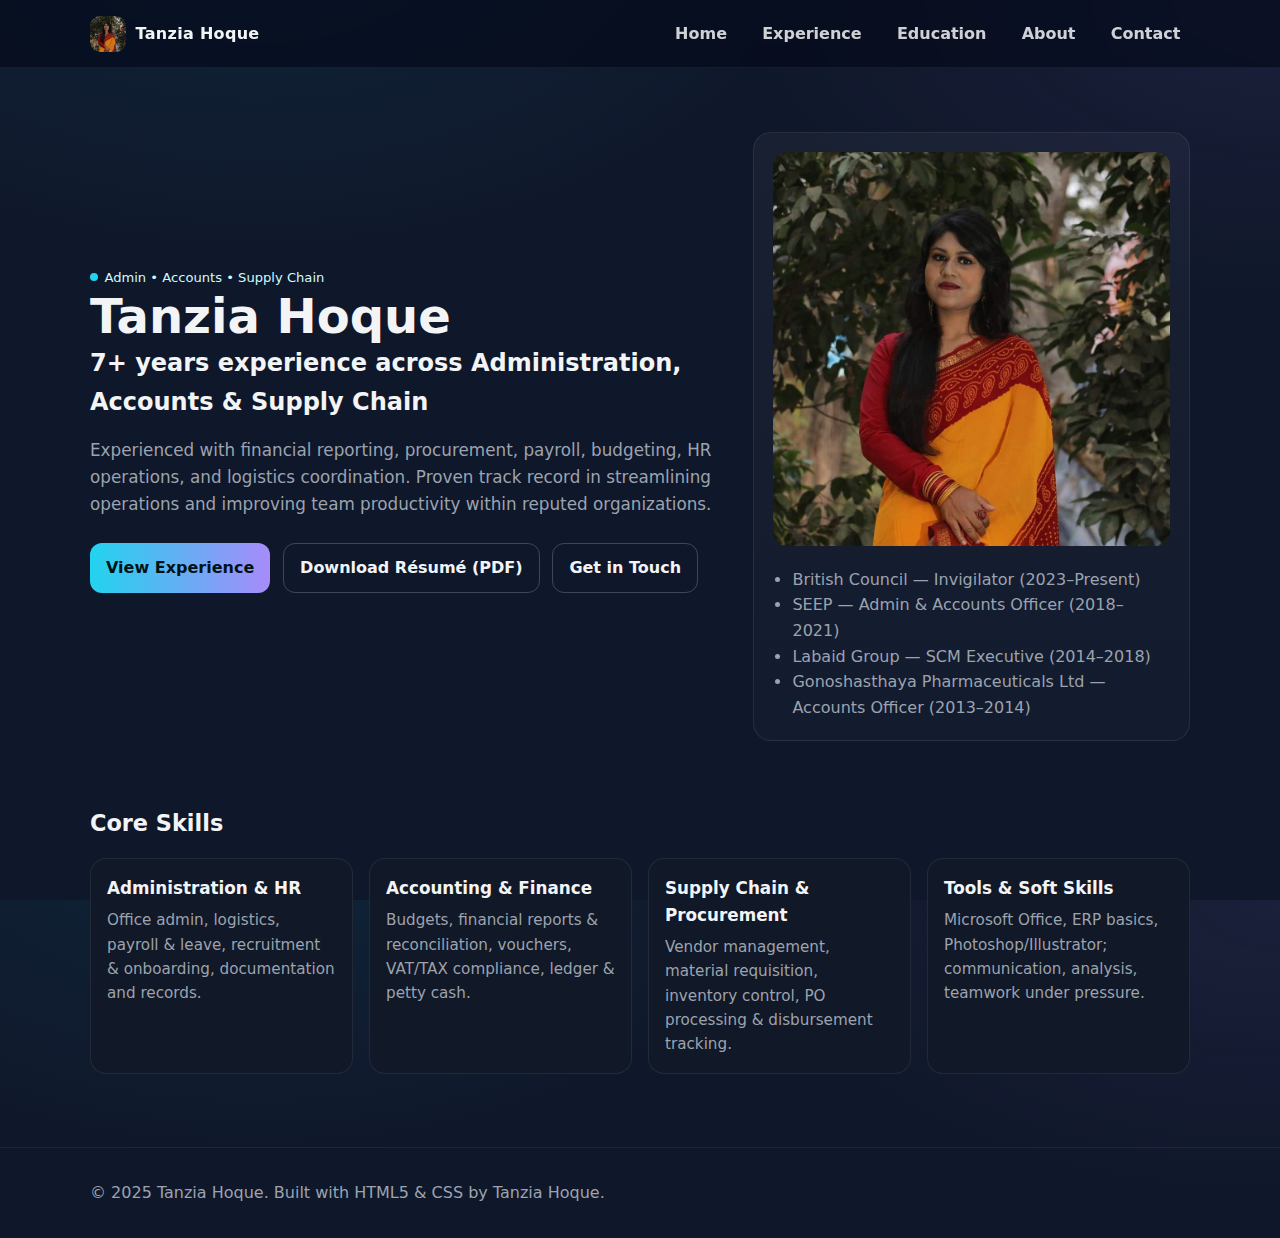
<file: index.html>
<!doctype html>
<html lang="en">
<head>
  <meta charset="utf-8"/>
  <meta name="viewport" content="width=device-width, initial-scale=1"/>
  <title>Tanzia Hoque — Portfolio</title>
  <meta name="description" content="Portfolio of Tanzia Hoque — Administration, Accounts & Supply Chain Management."/>
  <link rel="preconnect" href="https://fonts.googleapis.com">
  <link rel="preconnect" href="https://fonts.gstatic.com" crossorigin>
  <link href="https://fonts.googleapis.com/css2?family=Inter:wght@400;600;700;800&display=swap" rel="stylesheet">
  <link rel="stylesheet" href="styles.css"/>
</head>
<body>
<nav>
  <div class="container nav-inner">
    <div class="brand">
      <img src="assets/images/tanzia.jpg" alt="Tanzia Hoque Logo"/>
      <a href="index.html" aria-label="Home">Tanzia&nbsp;Hoque</a>
    </div>
    <div class="menu">
      <a href="index.html">Home</a>
      <a href="experience.html">Experience</a>
      <a href="education.html">Education</a>
      <a href="about.html">About</a>
      <a href="contact.html">Contact</a>
    </div>
  </div>
</nav>
<div class="container">

<section class="hero">
  <div>
    <span class="badge"><span class="dot"></span> Admin • Accounts • Supply Chain</span>
    <h1>Tanzia Hoque</h1>
	<h2>7+ years experience across Administration, Accounts & Supply Chain</h2>
    <p class="lead">Experienced with financial reporting, procurement, payroll, budgeting, HR operations, and logistics coordination. Proven track record in streamlining operations and improving team productivity within reputed organizations.</p>
    <div class="actions">
      <a class="btn" href="experience.html">View Experience</a>
      <a class="btn outline" href="assets/Tanzia_Hoque_Resume.pdf" download>Download Résumé (PDF)</a>
      <a class="btn outline" href="contact.html">Get in Touch</a>
    </div>
  </div>
  <div class="card">
    <img src="assets/images/tanzia.jpg" alt="Profile" style="width:100%; border-radius:14px;"/>
    <ul style="margin-top:.8rem; color:var(--muted); list-style: disc; padding-left: 1.2rem;">
      <li>British Council — Invigilator (2023–Present)</li>
      <li>SEEP — Admin & Accounts Officer (2018–2021)</li>
      <li>Labaid Group — SCM Executive (2014–2018)</li>
      <li>Gonoshasthaya Pharmaceuticals Ltd — Accounts Officer (2013–2014)</li>
    </ul>
  </div>
</section>

<section>
  <h2 class="section-title">Core Skills</h2>
  <div class="grid cards">
    <div class="card"><h3>Administration & HR</h3><p>Office admin, logistics, payroll & leave, recruitment & onboarding, documentation and records.</p></div>
    <div class="card"><h3>Accounting & Finance</h3><p>Budgets, financial reports & reconciliation, vouchers, VAT/TAX compliance, ledger & petty cash.</p></div>
    <div class="card"><h3>Supply Chain & Procurement</h3><p>Vendor management, material requisition, inventory control, PO processing & disbursement tracking.</p></div>
    <div class="card"><h3>Tools & Soft Skills</h3><p>Microsoft Office, ERP basics, Photoshop/Illustrator; communication, analysis, teamwork under pressure.</p></div>
  </div>
</section>

</div>
<footer>
  <div class="container">
    <p>© 2025 Tanzia Hoque. Built with HTML5 & CSS by Tanzia Hoque.</p>
  </div>
</footer>
</body>
</html>
</file>
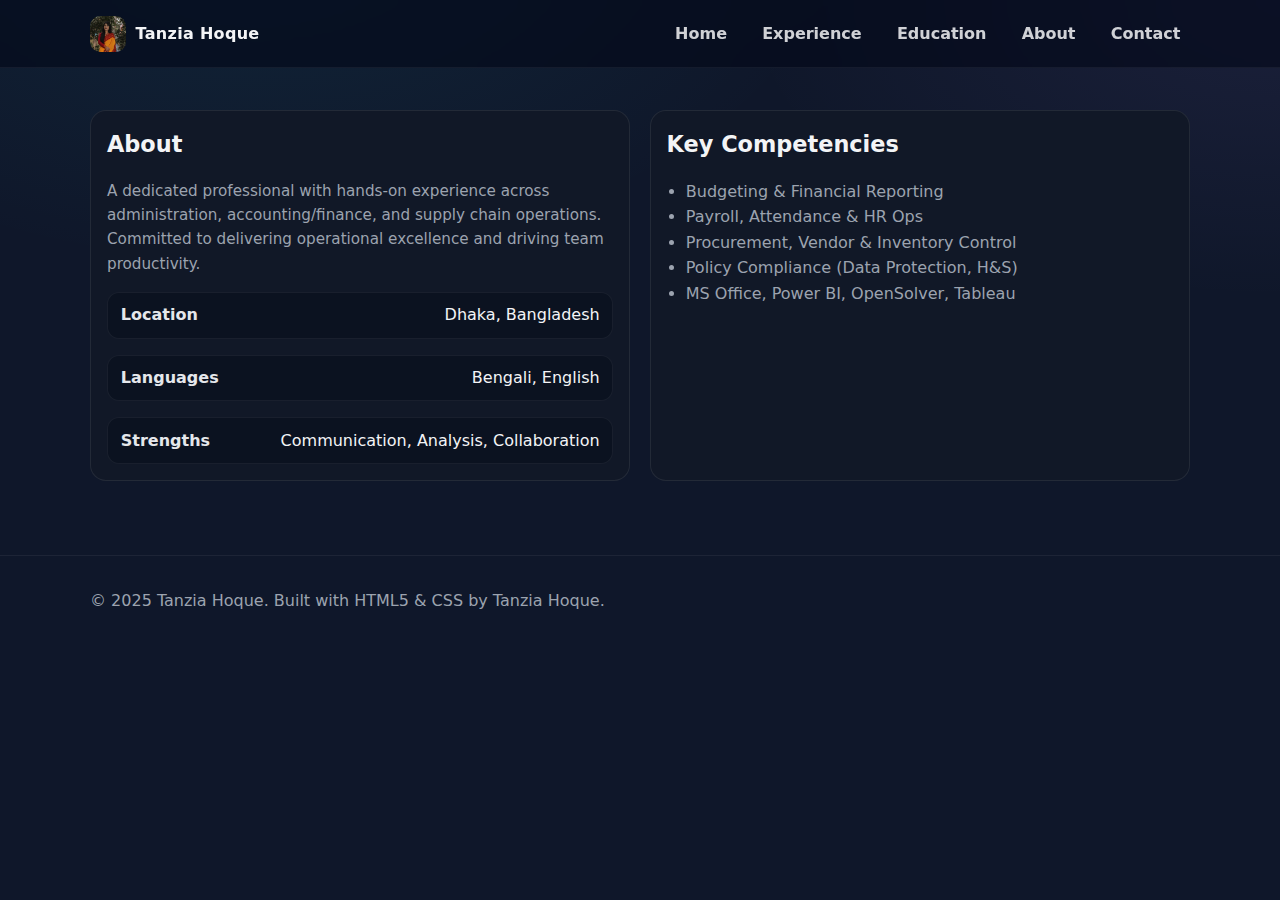
<file: about.html>
<!doctype html>
<html lang="en">
<head>
  <meta charset="utf-8"/>
  <meta name="viewport" content="width=device-width, initial-scale=1"/>
  <title>About — Tanzia Hoque</title>
  <meta name="description" content="Portfolio of Tanzia Hoque — Administration, Accounts & Supply Chain Management."/>
  <link rel="preconnect" href="https://fonts.googleapis.com">
  <link rel="preconnect" href="https://fonts.gstatic.com" crossorigin>
  <link href="https://fonts.googleapis.com/css2?family=Inter:wght@400;600;700;800&display=swap" rel="stylesheet">
  <link rel="stylesheet" href="styles.css"/>
</head>
<body>
<nav>
  <div class="container nav-inner">
    <div class="brand">
      <img src="assets/images/tanzia.jpg" alt="Tanzia Hoque Logo"/>
      <a href="index.html" aria-label="Home">Tanzia&nbsp;Hoque</a>
    </div>
    <div class="menu">
      <a href="index.html">Home</a>
      <a href="experience.html">Experience</a>
      <a href="education.html">Education</a>
      <a href="about.html">About</a>
      <a href="contact.html">Contact</a>
    </div>
  </div>
</nav>
<div class="container">

<section class="two-col">
  <div class="card">
    <h2 class="section-title">About</h2>
    <p class="lead">A dedicated professional with hands‑on experience across administration, accounting/finance, and supply chain operations. Committed to delivering operational excellence and driving team productivity.</p>
    <div style="margin-top:1rem" class="grid">
      <div class="kv"><strong>Location</strong><span>Dhaka, Bangladesh</span></div>
      <div class="kv"><strong>Languages</strong><span>Bengali, English</span></div>
      <div class="kv"><strong>Strengths</strong><span>Communication, Analysis, Collaboration</span></div>
    </div>
  </div>
  <div class="card">
    <h2 class="section-title">Key Competencies</h2>
    <ul style="list-style: disc; padding-left: 1.2rem; color: var(--muted)">
      <li>Budgeting & Financial Reporting</li>
      <li>Payroll, Attendance & HR Ops</li>
      <li>Procurement, Vendor & Inventory Control</li>
      <li>Policy Compliance (Data Protection, H&S)</li>
      <li>MS Office, Power BI, OpenSolver, Tableau</li>
    </ul>
  </div>
</section>

</div>
<footer>
  <div class="container">
    <p>© 2025 Tanzia Hoque. Built with HTML5 & CSS by Tanzia Hoque.</p>
  </div>
</footer>
</body>
</html>
</file>
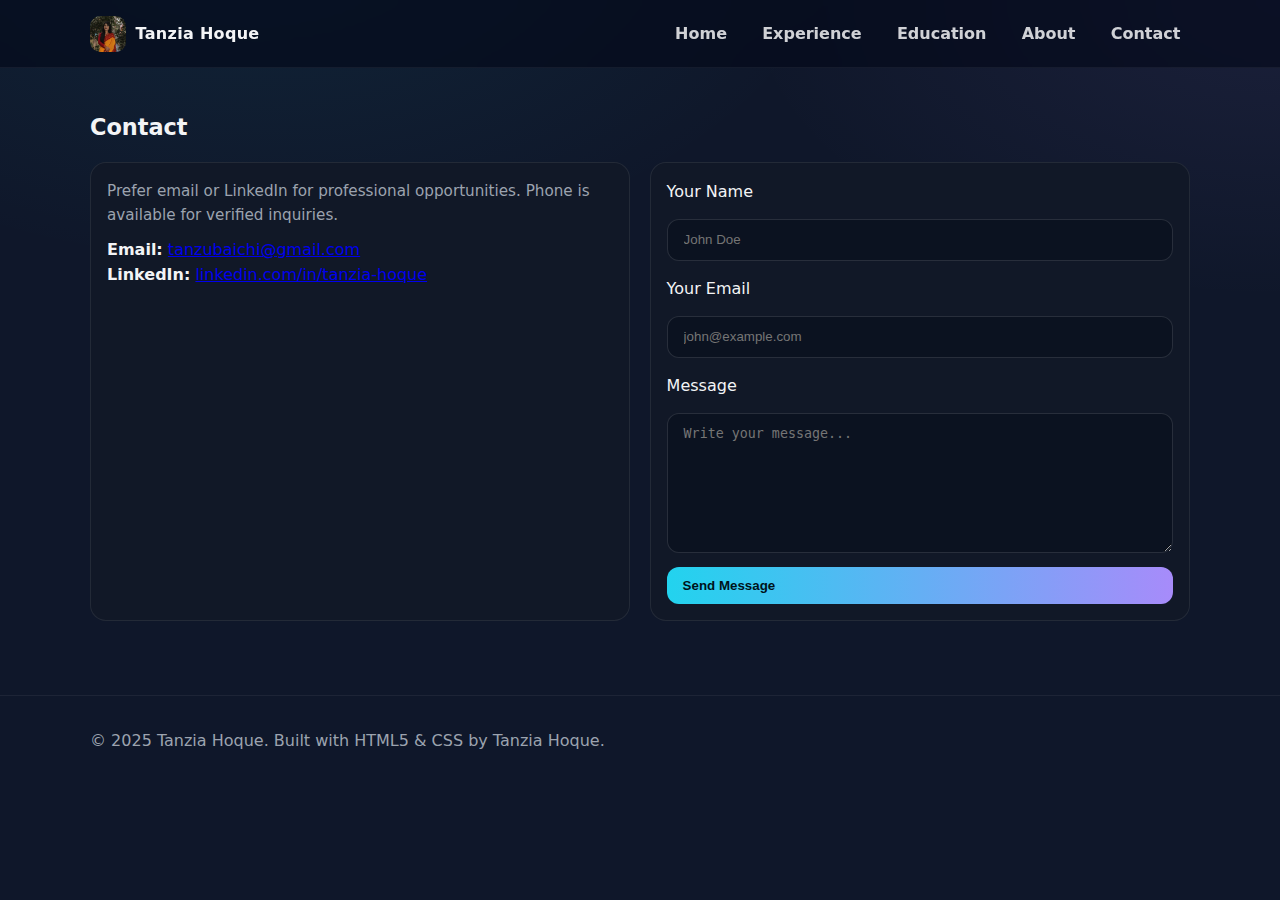
<file: contact.html>
<!doctype html>
<html lang="en">
<head>
  <meta charset="utf-8"/>
  <meta name="viewport" content="width=device-width, initial-scale=1"/>
  <title>Contact — Tanzia Hoque</title>
  <meta name="description" content="Portfolio of Tanzia Hoque — Administration, Accounts & Supply Chain Management."/>
  <link rel="preconnect" href="https://fonts.googleapis.com">
  <link rel="preconnect" href="https://fonts.gstatic.com" crossorigin>
  <link href="https://fonts.googleapis.com/css2?family=Inter:wght@400;600;700;800&display=swap" rel="stylesheet">
  <link rel="stylesheet" href="styles.css"/>
</head>
<body>
<nav>
  <div class="container nav-inner">
    <div class="brand">
      <img src="assets/images/tanzia.jpg" alt="Tanzia Hoque Logo"/>
      <a href="index.html" aria-label="Home">Tanzia&nbsp;Hoque</a>
    </div>
    <div class="menu">
      <a href="index.html">Home</a>
      <a href="experience.html">Experience</a>
      <a href="education.html">Education</a>
      <a href="about.html">About</a>
      <a href="contact.html">Contact</a>
    </div>
  </div>
</nav>
<div class="container">

<section>
  <h2 class="section-title">Contact</h2>
  <div class="two-col">
    <div class="card">
      <p>Prefer email or LinkedIn for professional opportunities. Phone is available for verified inquiries.</p>
      <ul style="list-style: none; margin-top:.6rem;">
        <li><strong>Email:</strong> <a href="mailto:tanzubaichi@gmail.com">tanzubaichi@gmail.com</a> <!-- TODO: replace with real email --></li>
        <li><strong>LinkedIn:</strong> <a target="_blank" rel="noopener" href="https://www.linkedin.com/in/tanzia-h-54a729b7">linkedin.com/in/tanzia-hoque</a> <!-- TODO: verify or replace --></li>
      </ul>
    </div>
    <div class="card">
      <form name="contact" onsubmit="event.preventDefault(); alert('Thanks! This demo form does not send emails.');">
        <label for="name">Your Name</label>
        <input id="name" name="name" required placeholder="John Doe"/>
        <label for="email">Your Email</label>
        <input id="email" name="email" type="email" required placeholder="john@example.com"/>
        <label for="message">Message</label>
        <textarea id="message" name="message" placeholder="Write your message..."></textarea>
        <button class="btn" type="submit">Send Message</button>
      </form>
    </div>
  </div>
</section>

</div>
<footer>
  <div class="container">
    <p>© 2025 Tanzia Hoque. Built with HTML5 & CSS by Tanzia Hoque.</p>
  </div>
</footer>
</body>
</html>
</file>
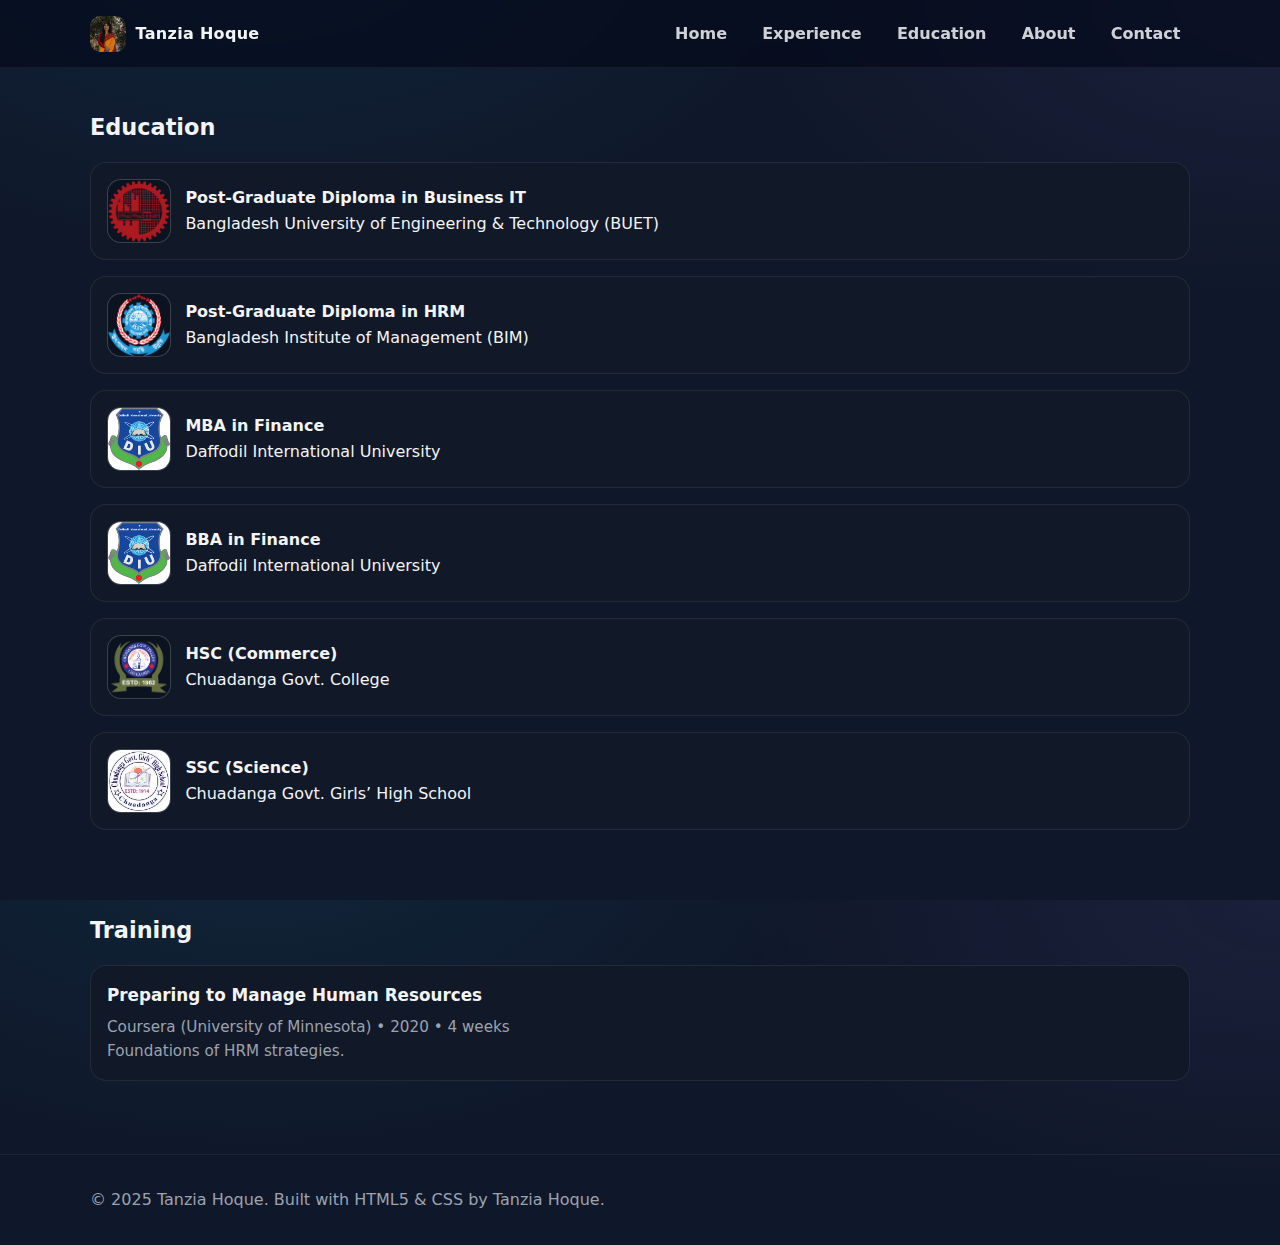
<file: education.html>
<!doctype html>
<html lang="en">
<head>
  <meta charset="utf-8"/>
  <meta name="viewport" content="width=device-width, initial-scale=1"/>
  <title>Education — Tanzia Hoque</title>
  <meta name="description" content="Portfolio of Tanzia Hoque — Administration, Accounts & Supply Chain Management."/>
  <link rel="preconnect" href="https://fonts.googleapis.com">
  <link rel="preconnect" href="https://fonts.gstatic.com" crossorigin>
  <link href="https://fonts.googleapis.com/css2?family=Inter:wght@400;600;700;800&display=swap" rel="stylesheet">
  <link rel="stylesheet" href="styles.css"/>
</head>
<body>
<nav>
  <div class="container nav-inner">
    <div class="brand">
      <img src="assets/images/tanzia.jpg" alt="Tanzia Hoque Logo"/>
      <a href="index.html" aria-label="Home">Tanzia&nbsp;Hoque</a>
    </div>
    <div class="menu">
      <a href="index.html">Home</a>
      <a href="experience.html">Experience</a>
      <a href="education.html">Education</a>
      <a href="about.html">About</a>
      <a href="contact.html">Contact</a>
    </div>
  </div>
</nav>
<div class="container">

<section>
  <h2 class="section-title">Education</h2>
  <div class="grid">
    <div class="card edu-item">
      <img src="assets/logos/buet.png" alt="BUET logo"/>
      <div>
        <strong>Post‑Graduate Diploma in Business IT</strong><br/>
        Bangladesh University of Engineering & Technology (BUET)
      </div>
    </div>
    <div class="card edu-item">
      <img src="assets/logos/bim.png" alt="BIM logo"/>
      <div>
        <strong>Post‑Graduate Diploma in HRM</strong><br/>
        Bangladesh Institute of Management (BIM)
      </div>
    </div>
    <div class="card edu-item">
      <img src="assets/logos/diu.png" alt="DIU logo"/>
      <div>
        <strong>MBA in Finance</strong><br/>
        Daffodil International University
      </div>
    </div>
    <div class="card edu-item">
      <img src="assets/logos/diu.png" alt="DIU logo"/>
      <div>
        <strong>BBA in Finance</strong><br/>
        Daffodil International University
      </div>
    </div>
    <div class="card edu-item">
      <img src="assets/logos/chuadanga_college.png" alt="Chuadanga Govt. College logo"/>
      <div>
        <strong>HSC (Commerce)</strong><br/>
        Chuadanga Govt. College
      </div>
    </div>
    <div class="card edu-item">
      <img src="assets/logos/chuadanga_girls.jpg" alt="Chuadanga Govt. Girls’ High School logo"/>
      <div>
        <strong>SSC (Science)</strong><br/>
        Chuadanga Govt. Girls’ High School
      </div>
    </div>
  </div>
</section>

<section>
  <h2 class="section-title">Training</h2>
  <div class="grid cards">
    <div class="card">
      <h3>Preparing to Manage Human Resources</h3>
      <p>Coursera (University of Minnesota) • 2020 • 4 weeks</p>
      <p class="muted">Foundations of HRM strategies.</p>
    </div>
  </div>
</section>

</div>
<footer>
  <div class="container">
    <p>© 2025 Tanzia Hoque. Built with HTML5 & CSS by Tanzia Hoque.</p>
  </div>
</footer>
</body>
</html>
</file>
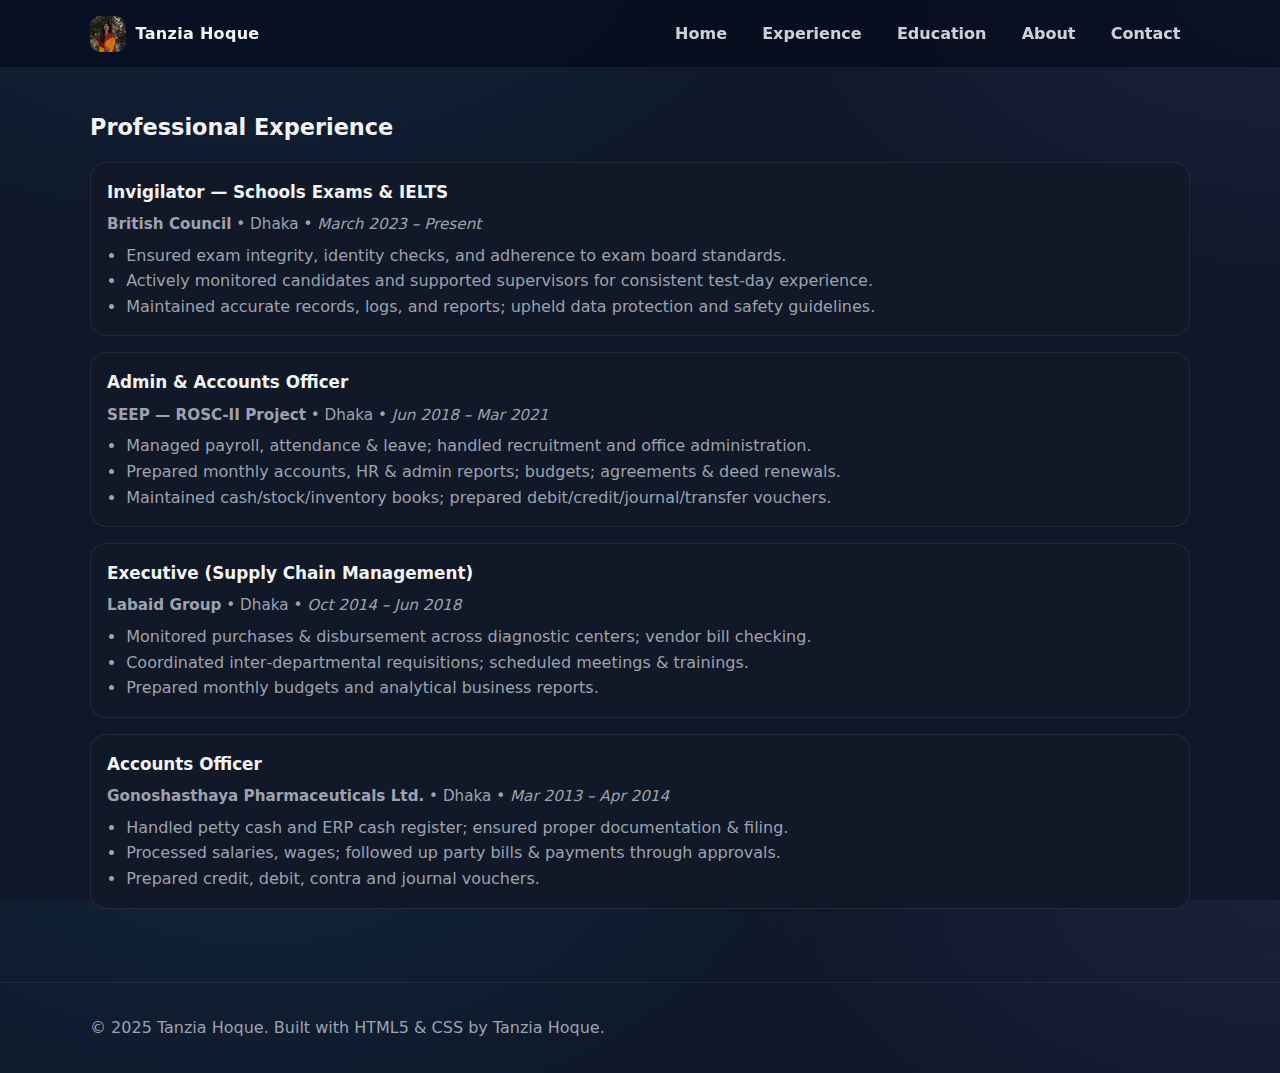
<file: experience.html>
<!doctype html>
<html lang="en">
<head>
  <meta charset="utf-8"/>
  <meta name="viewport" content="width=device-width, initial-scale=1"/>
  <title>Experience — Tanzia Hoque</title>
  <meta name="description" content="Portfolio of Tanzia Hoque — Administration, Accounts & Supply Chain Management."/>
  <link rel="preconnect" href="https://fonts.googleapis.com">
  <link rel="preconnect" href="https://fonts.gstatic.com" crossorigin>
  <link href="https://fonts.googleapis.com/css2?family=Inter:wght@400;600;700;800&display=swap" rel="stylesheet">
  <link rel="stylesheet" href="styles.css"/>
</head>
<body>
<nav>
  <div class="container nav-inner">
    <div class="brand">
      <img src="assets/images/tanzia.jpg" alt="Tanzia Hoque Logo"/>
      <a href="index.html" aria-label="Home">Tanzia&nbsp;Hoque</a>
    </div>
    <div class="menu">
      <a href="index.html">Home</a>
      <a href="experience.html">Experience</a>
      <a href="education.html">Education</a>
      <a href="about.html">About</a>
      <a href="contact.html">Contact</a>
    </div>
  </div>
</nav>
<div class="container">

<section>
  <h2 class="section-title">Professional Experience</h2>
  <div class="grid">
    <article class="card">
      <h3>Invigilator — Schools Exams & IELTS</h3>
      <p><strong>British Council</strong> • Dhaka • <em>March 2023 – Present</em></p>
      <ul style="margin-top:.4rem; padding-left:1.2rem; list-style: disc; color: var(--muted)">
        <li>Ensured exam integrity, identity checks, and adherence to exam board standards.</li>
        <li>Actively monitored candidates and supported supervisors for consistent test-day experience.</li>
        <li>Maintained accurate records, logs, and reports; upheld data protection and safety guidelines.</li>
      </ul>
    </article>

    <article class="card">
      <h3>Admin & Accounts Officer</h3>
      <p><strong>SEEP — ROSC‑II Project</strong> • Dhaka • <em>Jun 2018 – Mar 2021</em></p>
      <ul style="margin-top:.4rem; padding-left:1.2rem; list-style: disc; color: var(--muted)">
        <li>Managed payroll, attendance & leave; handled recruitment and office administration.</li>
        <li>Prepared monthly accounts, HR & admin reports; budgets; agreements & deed renewals.</li>
        <li>Maintained cash/stock/inventory books; prepared debit/credit/journal/transfer vouchers.</li>
      </ul>
    </article>

    <article class="card">
      <h3>Executive (Supply Chain Management)</h3>
      <p><strong>Labaid Group</strong> • Dhaka • <em>Oct 2014 – Jun 2018</em></p>
      <ul style="margin-top:.4rem; padding-left:1.2rem; list-style: disc; color: var(--muted)">
        <li>Monitored purchases & disbursement across diagnostic centers; vendor bill checking.</li>
        <li>Coordinated inter‑departmental requisitions; scheduled meetings & trainings.</li>
        <li>Prepared monthly budgets and analytical business reports.</li>
      </ul>
    </article>

    <article class="card">
      <h3>Accounts Officer</h3>
      <p><strong>Gonoshasthaya Pharmaceuticals Ltd.</strong> • Dhaka • <em>Mar 2013 – Apr 2014</em></p>
      <ul style="margin-top:.4rem; padding-left:1.2rem; list-style: disc; color: var(--muted)">
        <li>Handled petty cash and ERP cash register; ensured proper documentation & filing.</li>
        <li>Processed salaries, wages; followed up party bills & payments through approvals.</li>
        <li>Prepared credit, debit, contra and journal vouchers.</li>
      </ul>
    </article>
  </div>
</section>

</div>
<footer>
  <div class="container">
    <p>© 2025 Tanzia Hoque. Built with HTML5 & CSS by Tanzia Hoque.</p>
  </div>
</footer>
</body>
</html>
</file>
<file: styles.css>
/* Base Reset */
* { box-sizing: border-box; margin: 0; padding: 0; }
:root{
  --bg: #0f172a;        /* slate-900 */
  --panel: #111827;     /* gray-900 */
  --muted: #9ca3af;     /* gray-400 */
  --brand: #22d3ee;     /* cyan-400 */
  --brand2: #a78bfa;    /* violet-400 */
  --text: #f3f4f6;      /* gray-100 */
  --card: #111827;
  --card2:#0b1220;
}
html, body { height: 100%; scroll-behavior: smooth; }
body {
  font: 16px/1.6 system-ui, -apple-system, Segoe UI, Roboto, Inter, Arial, sans-serif;
  background: radial-gradient(1000px 600px at 20% -10%, rgba(34,211,238,0.08), transparent 60%),
              radial-gradient(900px 500px at 100% 0%, rgba(167,139,250,0.08), transparent 60%), var(--bg);
  color: var(--text);
}

/* Layout */
.container { width: min(1100px, 92%); margin: 0 auto; }
nav { position: sticky; top: 0; backdrop-filter: blur(8px); background: rgba(2,6,23,.6); border-bottom: 1px solid rgba(255,255,255,.06); z-index: 30;}
.nav-inner { display: flex; align-items: center; justify-content: space-between; padding: .9rem 0; }
.brand { display:flex; align-items:center; gap:.6rem; font-weight: 800; letter-spacing:.3px; }
.brand img { width: 36px; height: 36px; border-radius: 10px; }
nav a { color: var(--text); text-decoration: none; font-weight: 600; }
.menu { display:flex; gap: 1rem; align-items:center;}
.menu a { opacity:.85; transition: transform .2s ease, opacity .2s ease, color .2s ease; padding:.4rem .6rem; border-radius:10px;}
.menu a:hover { opacity: 1; transform: translateY(-1px); background: rgba(255,255,255,.06); }

/* Hero */
.hero { display:grid; grid-template-columns: 1.3fr .9fr; gap: 2rem; align-items:center; padding: 3.5rem 0 2rem; }
.hero h1 { font-size: clamp(1.8rem, 1.1rem + 3vw, 3rem); line-height: 1.15; }
.hero p.lead { color: var(--muted); margin-top: 1rem; font-size: 1.05rem; }
.actions { margin-top: 1.6rem; display:flex; gap:.8rem; flex-wrap: wrap; }
.btn {
  display:inline-flex; align-items:center; gap:.45rem; padding:.7rem 1rem; border-radius: 12px;
  background: linear-gradient(90deg, var(--brand), var(--brand2)); color:#00131a; font-weight:800; border:none;
  text-decoration: none; transition: transform .2s ease, filter .2s ease;
}
.btn:hover { transform: translateY(-2px); filter: brightness(1.05); }
.btn.outline { background: transparent; color: var(--text); border: 1px solid rgba(255,255,255,.2); }
.hero .card {
  background: linear-gradient(180deg, rgba(255,255,255,.04), rgba(255,255,255,.02));
  border:1px solid rgba(255,255,255,.08); border-radius: 18px; padding: 1.2rem;
  transform: translateY(8px); animation: float 6s ease-in-out infinite;
}
@keyframes float { 0%,100%{ transform: translateY(8px);} 50%{ transform: translateY(-8px);} }

/* Sections */
section { padding: 2.6rem 0; }
.section-title { font-size: 1.4rem; margin-bottom: 1rem; }
.grid { display:grid; gap: 1rem; }
.grid.cards { grid-template-columns: repeat(auto-fit, minmax(260px, 1fr)); }
.card {
  background: var(--card);
  border: 1px solid rgba(255,255,255,.08);
  border-radius: 16px; padding: 1rem;
  transition: transform .15s ease, box-shadow .15s ease, border-color .15s ease;
}
.card:hover { transform: translateY(-2px); box-shadow: 0 10px 30px rgba(0,0,0,.28); border-color: rgba(255,255,255,.18); }
.card h3 { font-size: 1.05rem; margin-bottom: .4rem; }
.card p { color: var(--muted); font-size: .95rem; }

.badge { display:inline-flex; gap:.4rem; align-items:center; font-size:.82rem; color:#cffafe; }
.badge .dot { width:8px; height:8px; border-radius:4px; background: var(--brand); }

.two-col { display:grid; grid-template-columns: 1fr 1fr; gap: 1.2rem; }
.kv { display:flex; justify-content:space-between; gap:1rem; padding:.6rem .8rem; background:var(--card2); border:1px solid rgba(255,255,255,.06); border-radius: 12px; }
.kv strong { color:#e5e7eb; }

/* Education logos */
.edu-item { display:grid; grid-template-columns: 64px 1fr; gap: .9rem; align-items:center; }
.edu-item img { width:64px; height:64px; border-radius:14px; border:1px solid rgba(255,255,255,.2); background:#0b1220; }

/* Footer */
footer { padding: 2rem 0; color: var(--muted); border-top: 1px solid rgba(255,255,255,.06); margin-top:2rem; }

/* Form */
form { display:grid; gap: .9rem; }
input, textarea {
  width:100%; padding:.8rem 1rem; border-radius: 12px; border:1px solid rgba(255,255,255,.12);
  background:#0b1220; color: var(--text);
}
input:focus, textarea:focus { outline: none; border-color: var(--brand); box-shadow: 0 0 0 3px rgba(34,211,238,.2); }
textarea { min-height: 140px; resize: vertical; }

/* Responsive */
@media (max-width: 900px){
  .hero{ grid-template-columns: 1fr; }
  .two-col{ grid-template-columns: 1fr; }
}
</file>
